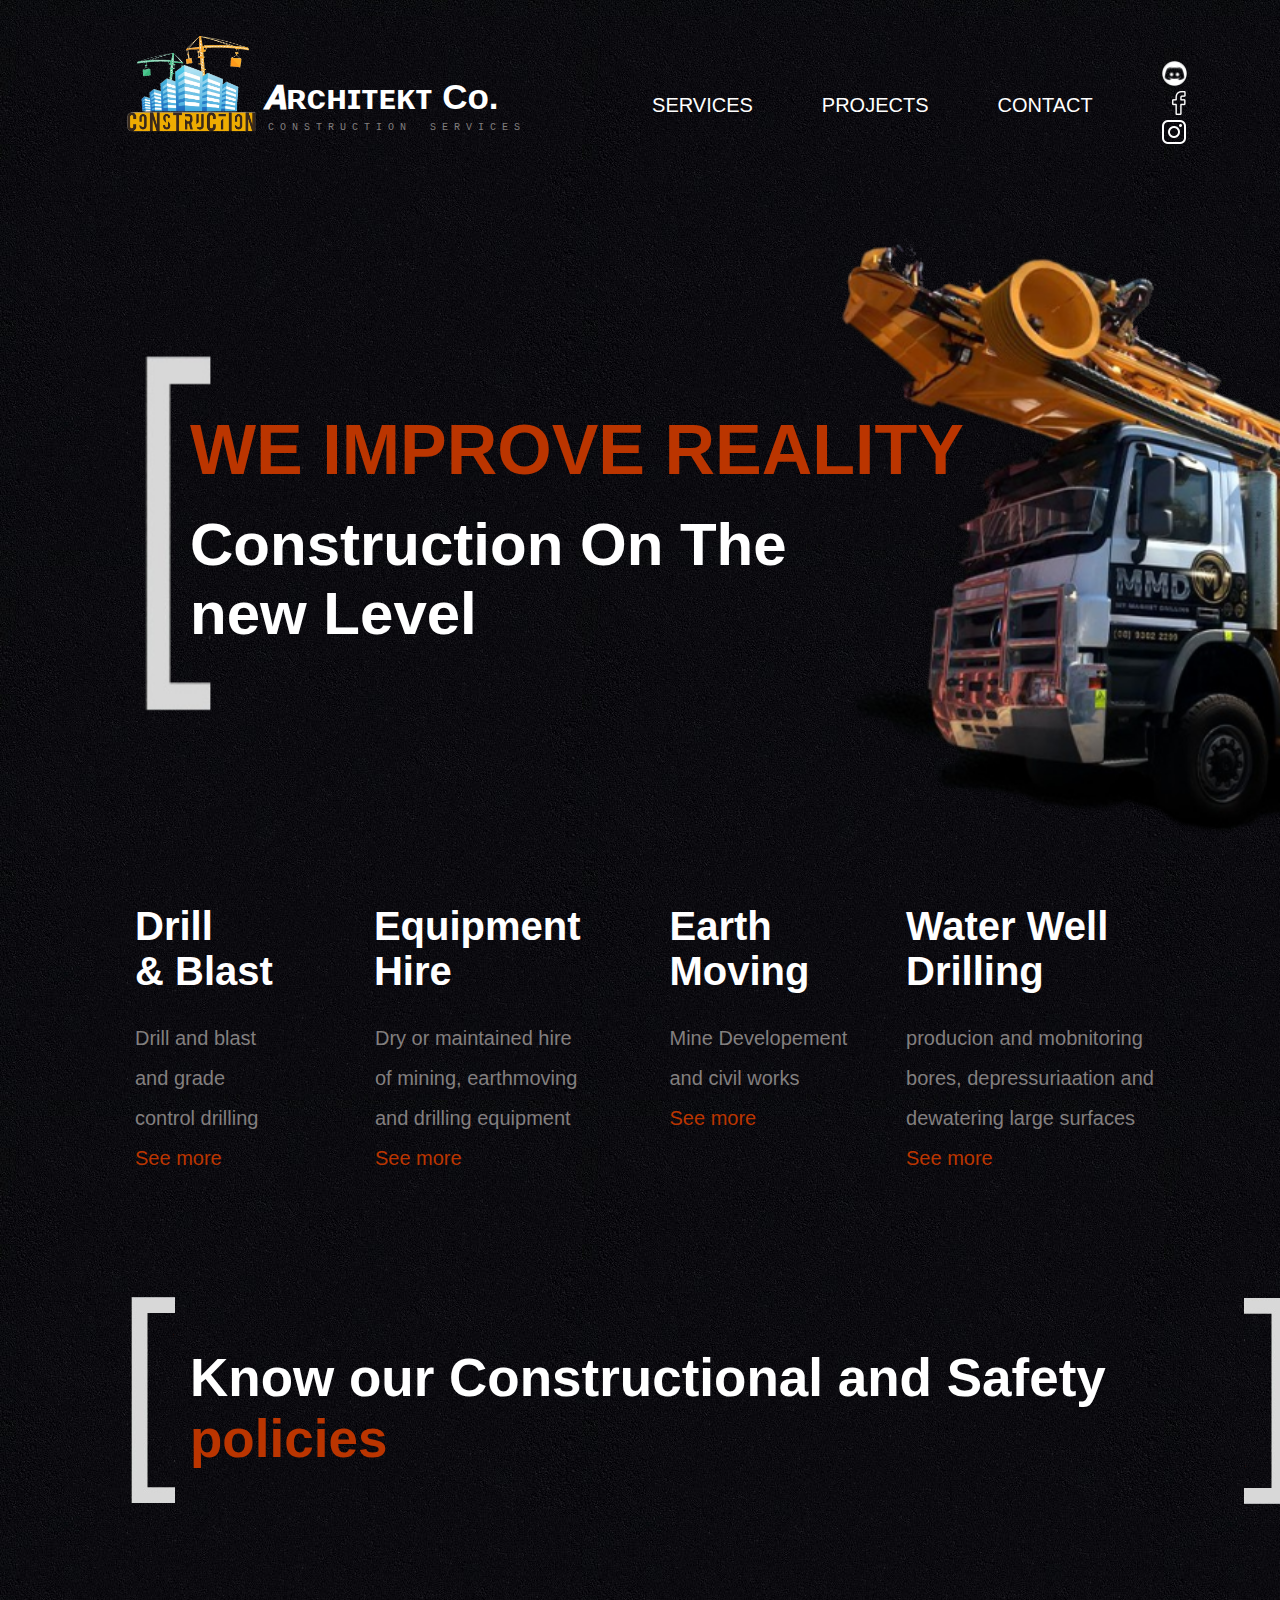
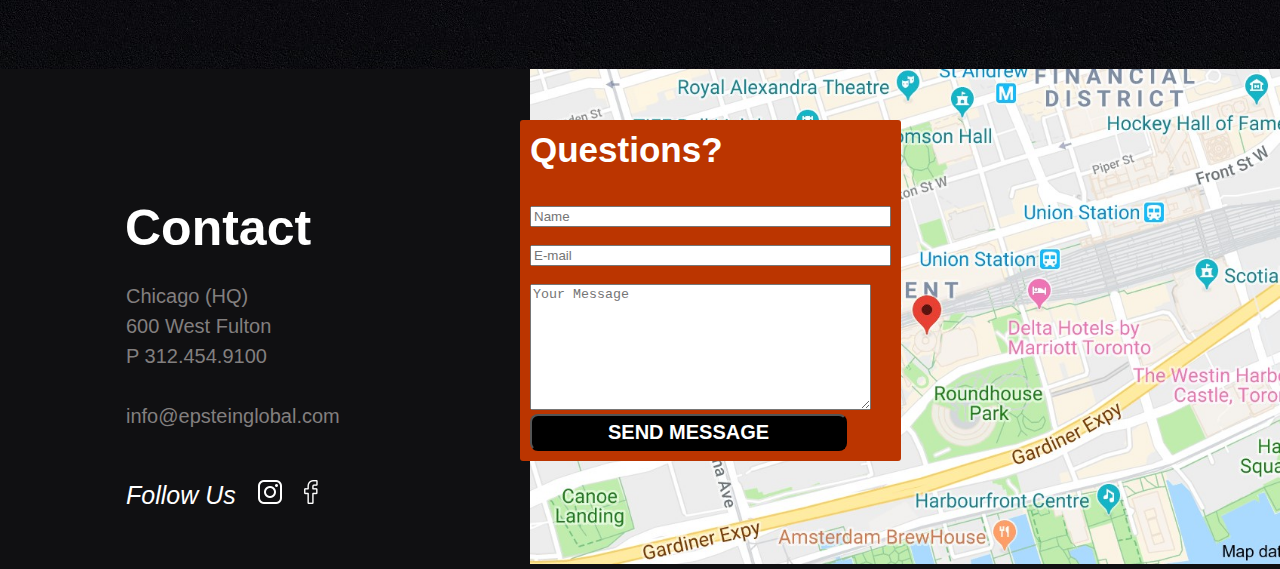
<file: ARCHITEKT-main 2/index.html>
<!DOCTYPE html>
<html lang="en">
<head>
    <title>𝘼ʀᴄʜɪᴛᴇĸᴛ-Architecture Agency</title>
    <link rel="stylesheet" href="index.css">
    <link rel="icon" href="imagess/logo.png">
</head>
<body>
    <div class="top">
        <table>
            <td>
                <table style="padding-right: 120px;">
                    <tr>
                        <td><a href="Home.html">
                            <img class="im" src="imagess/logo.png" alt="logo" width="130px"></a>
                        </td>
                        <td>
                            <table>
                                <tr>
                                    <td><br><a href="Home.html"><h2>𝘼ʀᴄʜɪᴛᴇĸᴛ Co.</h2></a></td>
                                </tr>
                                <tr>
                                    <td><pre>C O N S T R U C T I O N    S E R V I C E S</pre></td>
                                </tr>
                            </table>
                        </td>
                        
                    </tr>
                </table>
            </td>
            <td>
                <table>
                    <table class="details">
                        <tr><br>
                            <td><a href="Home.html">SERVICES</a></td>
                            <td><a href="projects.html">PROJECTS</a></td>
                            <td><a href="contact.html">CONTACT</a></td>
                            <td style="padding-right: 0px;">
                                <div class="social">
                                    <a href="https://www.discord.com">
                                    <img src="imagess/discord.png" alt="Discord" width="25px"></a>
                            
                                    <a href="https://www.facebook.com">
                                    <img src="imagess/facebook.png" alt="Facebook" style="padding-left: 10px;"></a>
                            
                                    <a href="https://www.instagram.com">
                                    <img src="imagess/instagram.png" alt="Instagram"></a>
                                </div>
                            </td>
                        </tr>
                    </table>
                </table>
            </td>
        </table>

    </div>
    <div class="main">
        <img class="one" src="imagess/truck.png" alt="">
        <img class="two" src="imagess/bracket.png" alt="">
        <p><b>WE IMPROVE REALITY</b></p>
        <h2>Construction On The </h2>
        <h2>new Level</h2>
        <table class="us">  
            <tr>
                <td>
                    <table>
                        <tr>
                            <th style="padding-left: 10px;">Drill <br>& Blast</th>
                        </tr>
                        <tr>
                            <td style="padding-left: 10px;"><pre>Drill and blast
and grade 
control drilling
<a href="projects.html">See more</a></pre></td>
                        </tr>
                    </table>
                </td>
                <td>
                    <table>
                        <tr>
                            <th>Equipment<br> Hire</th>
                        </tr>
                        <tr>
                            <td><pre>Dry or maintained hire
of mining, earthmoving
and drilling equipment
<a href="projects.html">See more</a></pre></td>
                        </tr>
                        
                        
                    </table>
                </td>
                <td>
                    <table>
                        <tr>
                            <th style="padding-left: 40px;">Earth <br>Moving</th>
                        </tr>
                        <tr>
                            <td style="padding-left: 40px;"><pre>Mine Developement
and civil works
<a href="projects.html">See more</a>

</pre></td>
                        </tr>
                        
                        
                    </table>
                </td>
                <td>
                    <table>
                        <tr>
                            <th style="padding-left: 20px;">Water Well <br>Drilling</th>
                        </tr>
                        <tr>
                            <td style="padding-left: 20px;"><pre>producion and mobnitoring
bores, depressuriaation and
dewatering large surfaces
<a href="projects.html">See more</a></pre></td>
                        </tr>
                        
                        
                    </table>
                </td>
            </tr>
        </table>
        <br>
        <br>
        <br>
        <br>
        <br>
        <img class="three" src="imagess/bracket2.png" alt="">
        <a href="Home.html"><h3 style="padding-left: 70px;">Know our Constructional and Safety <font color="#bb3500">policies</font></h3></a>
        <img class="four" src="imagess/bracketo.png" alt="">
    </div>
    <div class="footer">
        <img class="xx" src="imagess/HILmr.jpg" alt="">
        <table>
            <td>
                <table>
                    <tr>
                        <th><h1>Contact</h1></th>
                    </tr>
                    <tr>
                        <td>
                            <pre>Chicago (HQ)
600 West Fulton
P 312.454.9100 <br>
info@epsteinglobal.com</pre>
                        </td>
                    </tr>
                    <tr class="last">
                        <td> 
                            <p><i>Follow Us</i>
                            <a style="padding: 0px 15px 0px 15px ;" href="https://www.instagram.com"><img src="imagess/instagram.png" alt="instagram"></a>
                            <a href="https://www.facebook.com"><img src="imagess/facebook.png" alt="facebook"></a></p>
                        </td>
                    </tr>
                </table>
            </td>
            <td id="here"> 
                <form action="index.html" method="get">
                    <h2>Questions?</h2>
                    <br>
                    <br>
                    <input type="text" name="Name" size="42" placeholder="Name" required ><br><br>
                    <input type="email" name="email" size="42" placeholder="E-mail" required><br><br>
                    <textarea name="" id="" cols="40" rows="8" placeholder="Your Message"></textarea><br>
                    <button><p><b>SEND MESSAGE</b></p></button>
                </form>
            </td>
        </table>
    </div>
</body>
</html>
</file>
<file: ARCHITEKT-main 2/index.css>
body{
    background-image: url(imagess/image.jpg);
    color: white;
    font-family: Arial, Helvetica, sans-serif;
    text-align: left;
    margin: 0px;
}
.top{
    margin: 30px 120px;
}
.main{
    margin: 30px 120px;
}
pre{
    color: rgb(130, 127, 127);
}
h2{
    font-size: 35px;
    margin: 0px;
}
.top pre{
    font-size: 10px;
    margin: 0px 0px 0px 5px;
}
a{
    color: white;
    text-decoration: none;
}
.top a:hover{
    color: rgb(187, 53, 0);
}
.details td{
    padding: 0px 67px 0px 0px;
    font-size: 20px;

}
.social{
    display: inline;
}
.main p{
    font-size: 70px;
    color: rgb(187, 53, 0);
    padding: 150px 0px 0px 70px;
    margin: 98px 0px 20px 0px;

}
.main h2{
    font-size: 60px;
    padding-left: 70px;
}
.main h3{
    font-size: 53px;
    padding-left: 70px;
}
.one{
    position: absolute;
    width: 1470px;
    top: 12%;
    left: 3.25%;
    z-index: -2;
}
.two{
    position: absolute;
    width: 1470px;
    top: 4.5%;
    left: -2.7%;
    height: 1600px;
    z-index: -1;
}
.three{
    position: absolute;
    width: -1000px;
    top: 1113px;
    left: 1.25%;
    z-index: -2;
}
.four{
    position: absolute;
    top: 755px;
    left: 32%;
    z-index: -2;
}
.us {
    width: 100%;
    padding-top: 250px;
}
.us td{
    width: 25%;

}
th{
    font-size: 40px;
    padding-left: 0px;
}
.main pre{
    font-family: Arial, Helvetica, sans-serif;
    font-size: 20px;
    line-height: 40px;
    padding-top: 0px;
    padding-left: 0px;
}
.us a{
    color: rgb(187, 53, 0);
}
.footer{
    background-color: rgb(16, 16, 18);
    height: 500px;
    margin: 200px 0px 0px 0px;
}
.footer h1{
    padding: 90px 120px 0px;
    font-size: 50px;
    margin-bottom: 0px;
}
.footer pre{
    font-family: Arial, Helvetica, sans-serif;
    font-size: 20px;
    line-height: 30px;
    padding-left: 120px;
}
.xx{
    position: absolute;
    right: 0px;
    width: 750px;
    z-index: 0;
}
button p{
    font-family: Arial, Helvetica, sans-serif;
    font-size: 20px;
    padding: 4px 70px;
    margin: 0px;
    color: white;
}
button{
    background-color: black;
    border-radius: 8px;
}
form{
    background-color: rgb(187, 53, 0);
    padding: 10px;
    border-radius: 3px;
    position: absolute;
    top: 1720px;
    left: 520px;
}
.last p{
    padding: 0px 0px 0px 120px;
    font-size: 25px;

}
</file>
